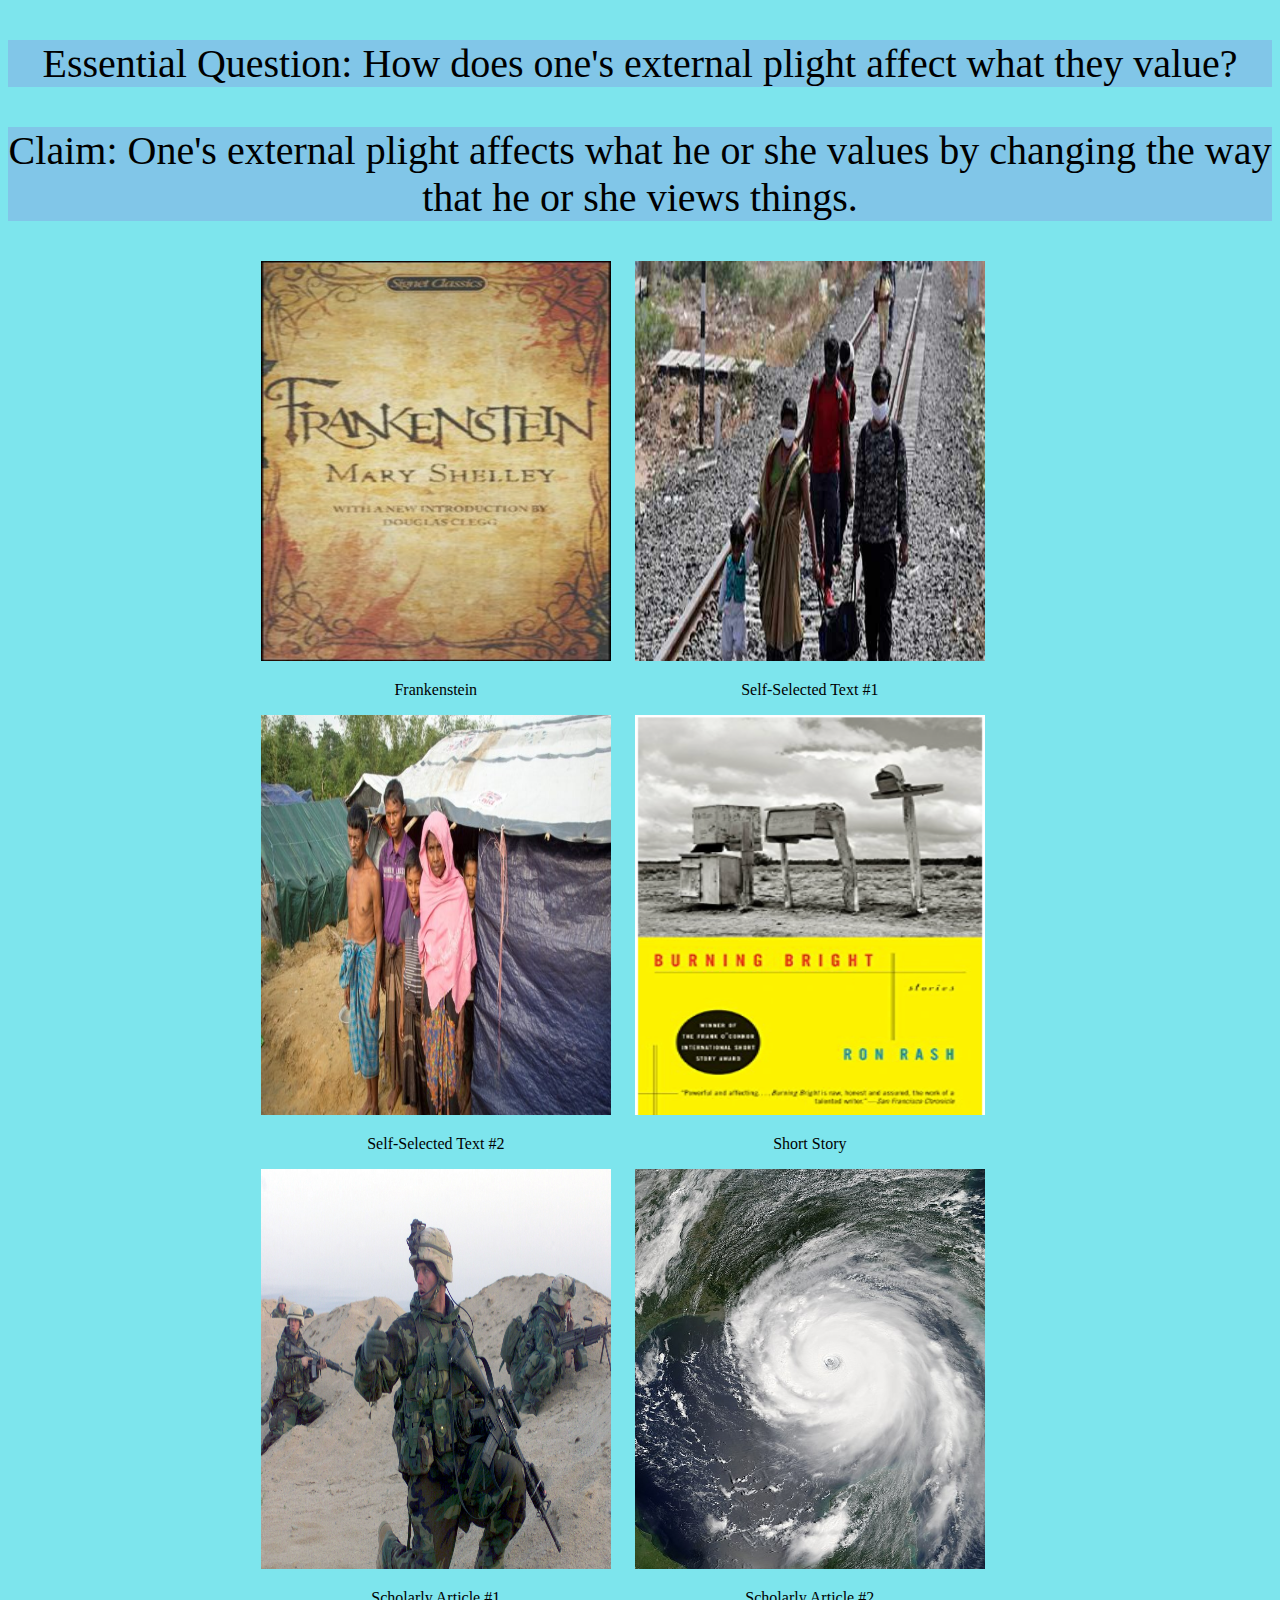
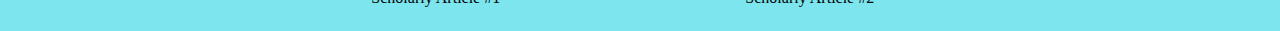
<file: index.html>
<!DOCTYPE html>
<html lang="en" dir="ltr">
  <head>
    <meta charset="utf-8">
    <link rel="stylesheet" href="style.css">
    <title>Frankenstein IBP</title>
  </head>
  <body>
    <div class="essentialq">
      <p>Essential Question: How does one's external plight affect what they value?</p>
    </div>
    <div class="essentialc">
      <p>Claim: One's external plight affects what he or she values by changing the way that he or she views things.</p>
    </div>

    <div class="">
      <div class="row1">
        <div class="frankenstein">
          <a href="frankenstein.html"><img src="images/frankenstein.JPG" alt="Images/frankenstein.JPG"></a>
          <p>Frankenstein</p>
        </div>
        <div class="st1">
          <a href="st1.html"><img src="images/India.JPEG" alt="Images/India.JPEG"></a>
          <p>Self-Selected Text #1</p>
        </div>
      </div>


      <div class="row2">
        <div class="st2">
          <a href="st2.html"><img src="images/Bangladesh.JPEG" alt="Images/Bangladesh.JPEG"></a>
          <p>Self-Selected Text #2</p>
        </div>
        <div class="ss">
          <a href="ss.html"><img src="images/book.PNG" alt="Images/book.PNG"></a>
          <p>Short Story</p>
        </div>
      </div>

      <div class="row3">
        <div class="sa1">
        <a href="sa1.html"><img src="images/Iraqi.JPEG" alt="Images/Iraqi.JPEG"></a>
        <p>Scholarly Article #1</p>
        </div>
        <div class="sa2">
          <a href="sa2.html"><img src="images/Katrina.JPEG" alt="Images/Katrina.JPG"></a>
          <p>Scholarly Article #2</p>
        </div>

      </div>
    </div>




  </body>
</html>
</file>
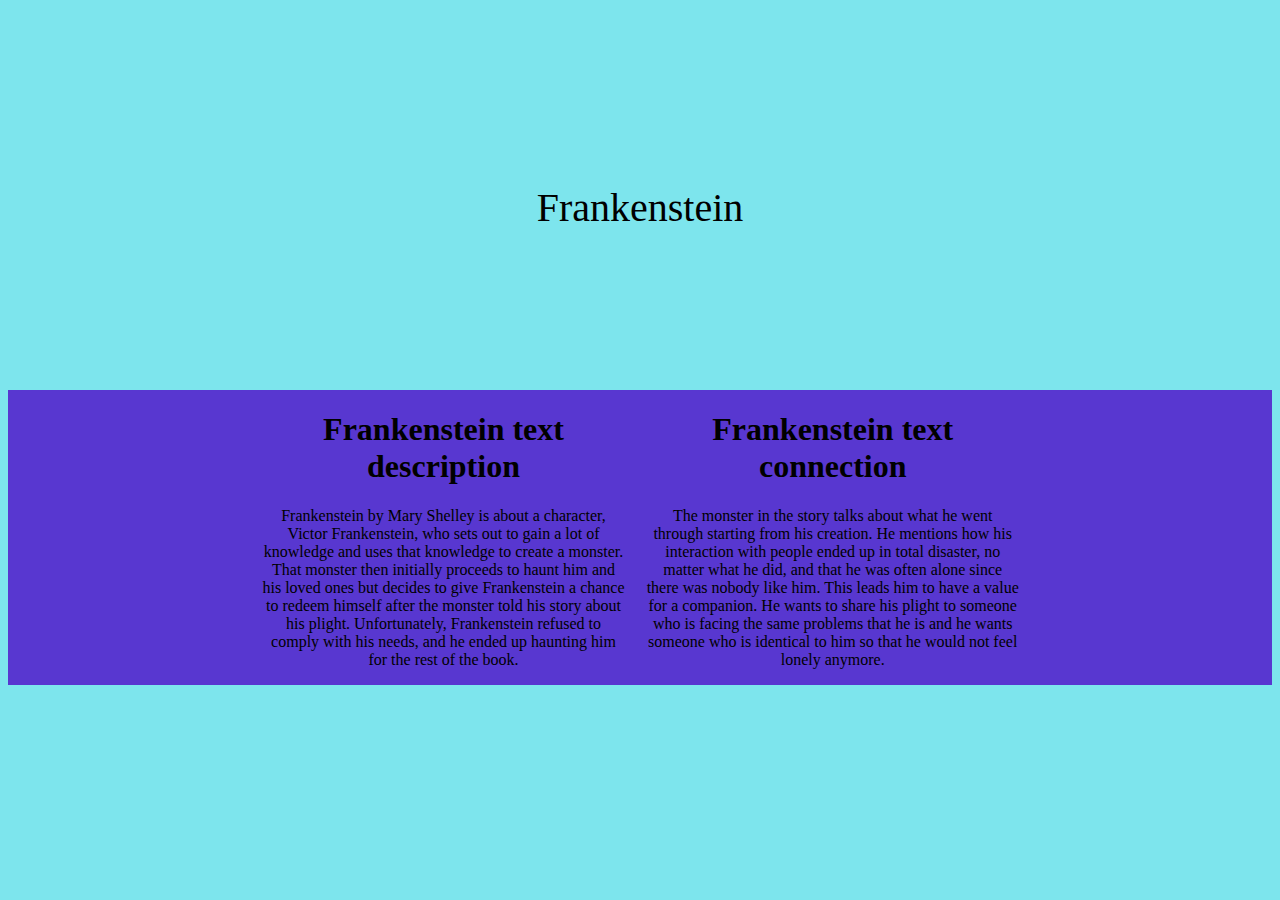
<file: frankenstein.html>
<!DOCTYPE html>
<html lang="en" dir="ltr">
  <head>
    <meta charset="utf-8">
    <link rel="stylesheet" href="style.css">
    <title>Frankenstein </title>
  </head>
  <body>


  <div class="evidence">
    <p class="inside">Frankenstein</p>
  </div>

  <div class="content">


    <div class="text1">
      <div class="description">
        <h1>Frankenstein text description</h1>
        <p>Frankenstein by Mary Shelley is about a character,
          Victor Frankenstein, who sets out to gain a lot of
          knowledge and uses that knowledge to create a monster.
          That monster then initially proceeds to haunt him and his
           loved ones but decides to give Frankenstein a chance to
           redeem himself after the monster told his story about his plight.
            Unfortunately, Frankenstein refused to comply with his needs,
            and he ended up haunting him for the rest of the book.</p>
      </div>
      <div class="connection">
        <h1>Frankenstein text connection</h1>
        <p>The monster in the story talks about what he went through
           starting from his creation. He mentions how his interaction
            with people ended up in total disaster, no matter what he did,
            and that he was often alone since there was nobody like him.
            This leads him to have a value for a companion. He wants to
            share his plight to someone who is facing the same problems
            that he is and he wants someone who is identical to him so
            that he would not feel lonely anymore.</p>
      </div>
    </div>


  </div>


  </body>
</html>
</file>
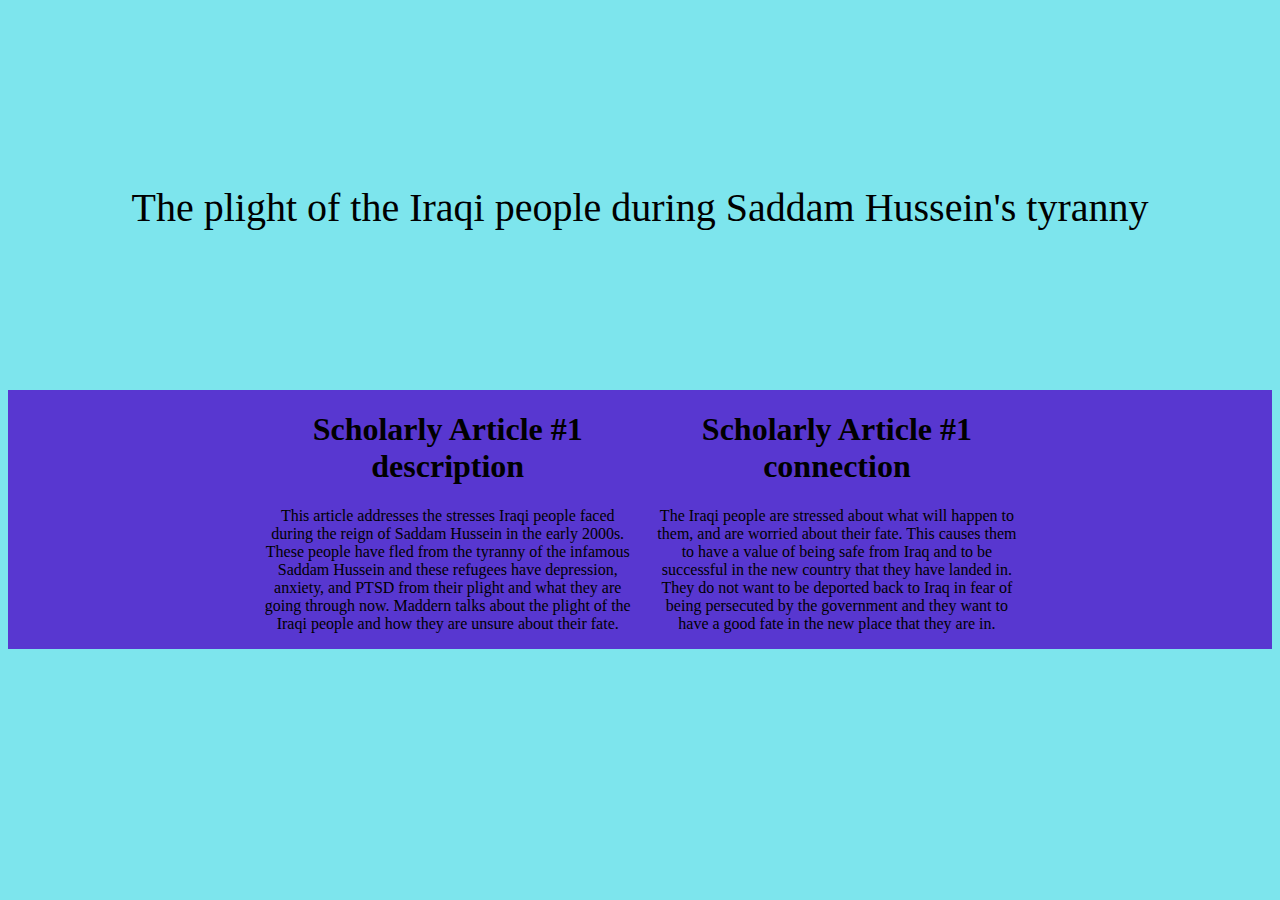
<file: sa1.html>
<!DOCTYPE html>
<html lang="en" dir="ltr">
  <head>
    <meta charset="utf-8">
    <link rel="stylesheet" href="style.css">
    <title>Scholarly Article #1 </title>
  </head>
  <body>


  <div class="evidence">
    <p class="inside">The plight of the Iraqi people during Saddam Hussein's tyranny</p>
  </div>

  <div class="content">


    <div class="text1">
      <div class="description">
        <h1>Scholarly Article #1 description</h1>
        <p>This article addresses the stresses Iraqi people faced during the reign of Saddam Hussein in the early 2000s. These people have fled from the tyranny of the infamous Saddam Hussein and these refugees have depression, anxiety, and PTSD from their plight and what they are going through now. Maddern talks about the plight of the Iraqi people and how they are unsure about their fate.</p>
      </div>
      <div class="connection">
        <h1>Scholarly Article #1 connection</h1>
        <p>The Iraqi people are stressed about what will happen to them, and are worried about their fate. This causes them to have a value of being safe from Iraq and to be successful in the new country that they have landed in. They do not want to be deported back to Iraq in fear of being persecuted by the government and they want to have a good fate in the new place that they are in.</p>
      </div>
    </div>


  </div>


  </body>
</html>
</file>
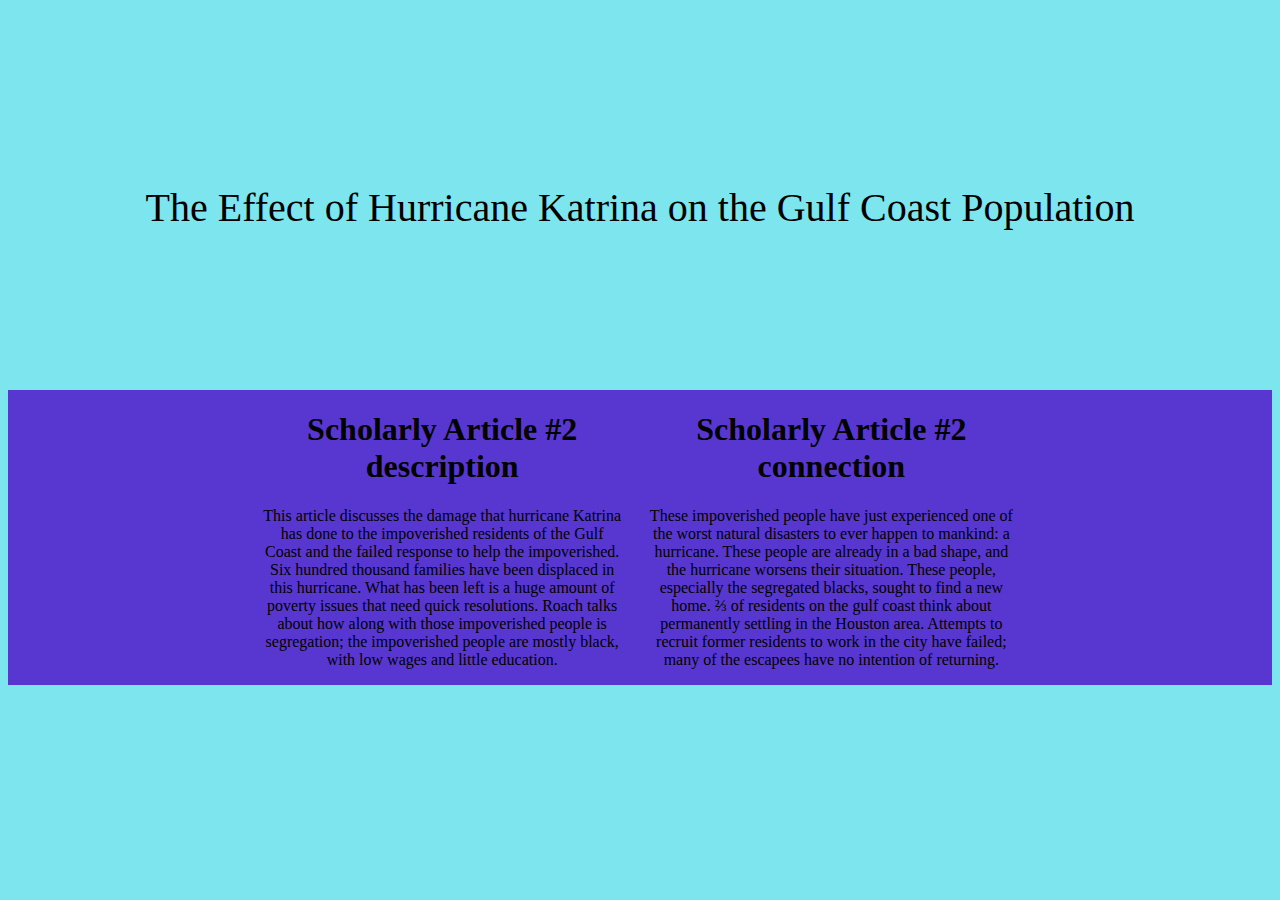
<file: sa2.html>
<!DOCTYPE html>
<html lang="en" dir="ltr">
  <head>
    <meta charset="utf-8">
    <link rel="stylesheet" href="style.css">
    <title>Scholarly Article #2 </title>
  </head>
  <body>


  <div class="evidence">
    <p class="inside">The Effect of Hurricane Katrina on the Gulf Coast Population</p>
  </div>

  <div class="content">


    <div class="text1">
      <div class="description">
        <h1>Scholarly Article #2 description</h1>
        <p>This article discusses the damage that hurricane Katrina has done to the impoverished residents of the Gulf Coast and the failed response to help the impoverished. Six hundred thousand families have been displaced in this hurricane. What has been left is a huge amount of poverty issues that need quick resolutions. Roach talks about how along with those impoverished people is segregation; the impoverished people are mostly black, with low wages and little education. </p>
      </div>
      <div class="connection">
        <h1>Scholarly Article #2 connection</h1>
        <p>These impoverished people have just experienced one of the worst natural disasters to ever happen to mankind: a hurricane. These people are already in a bad shape, and the hurricane worsens their situation. These people, especially the segregated blacks, sought to find a new home. ⅔ of residents on the gulf coast think about permanently settling in the Houston area. Attempts to recruit former residents to work in the city have failed; many of the escapees have no intention of returning.</p>
      </div>
    </div>


  </div>


  </body>
</html>
</file>
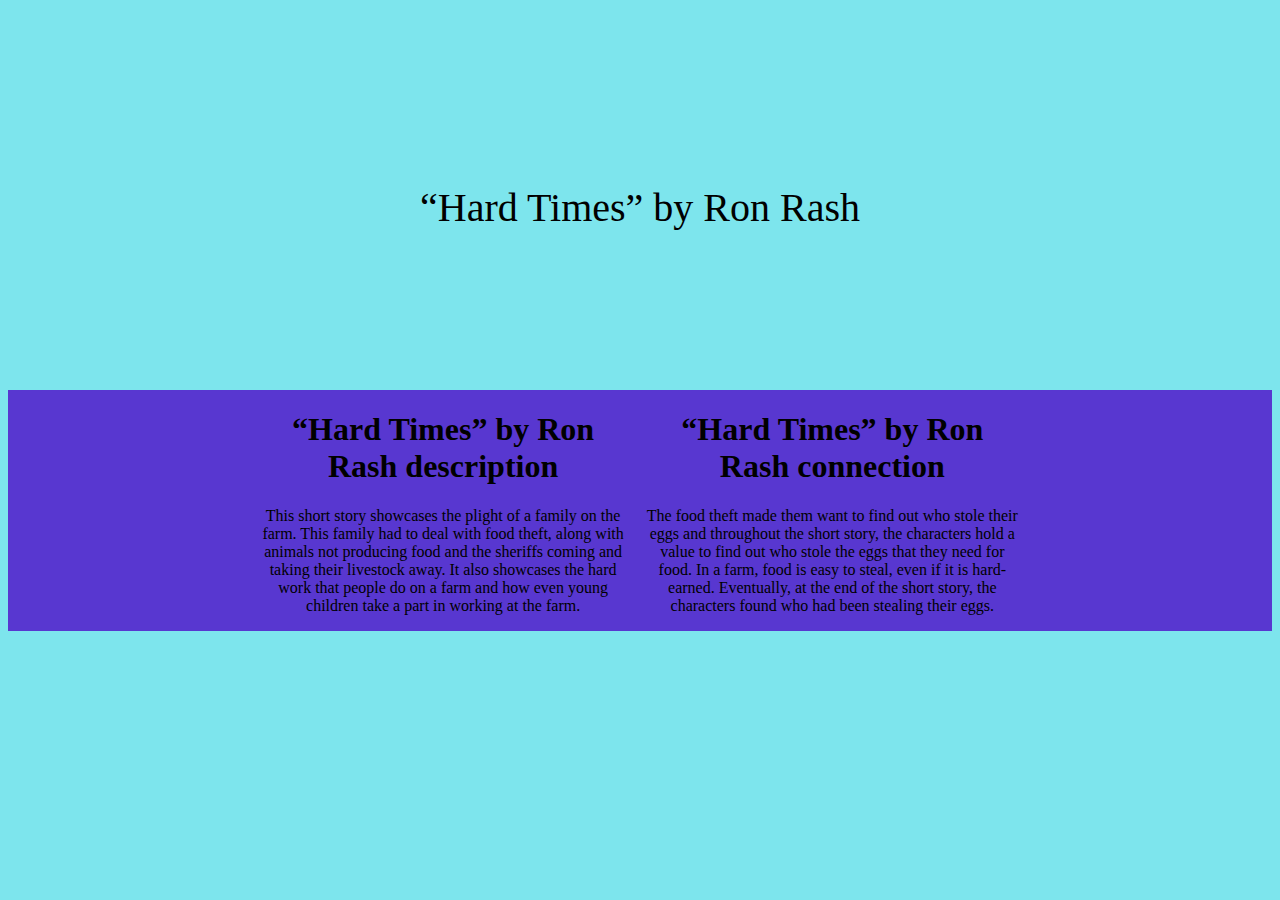
<file: ss.html>
<!DOCTYPE html>
<html lang="en" dir="ltr">
  <head>
    <meta charset="utf-8">
    <link rel="stylesheet" href="style.css">
    <title>“Hard Times” by Ron Rash </title>
  </head>
  <body>


  <div class="evidence">
    <p class="inside">“Hard Times” by Ron Rash</p>
  </div>

  <div class="content">


    <div class="text1">
      <div class="description">
        <h1>“Hard Times” by Ron Rash description</h1>
        <p>This short story showcases the plight of a family on the farm. This family had to deal with food theft, along with animals not producing food and the sheriffs coming and taking their livestock away. It also showcases the hard work that people do on a farm and how even young children take a part in working at the farm.</p>
      </div>
      <div class="connection">
        <h1>“Hard Times” by Ron Rash connection</h1>
        <p>The food theft made them want to find out who stole their eggs and throughout the short story, the characters hold a value to find out who stole the eggs that they need for food. In a farm, food is easy to steal, even if it is hard-earned. Eventually, at the end of the short story, the characters found who had been stealing their eggs.</p>
      </div>
    </div>


  </div>


  </body>
</html>
</file>
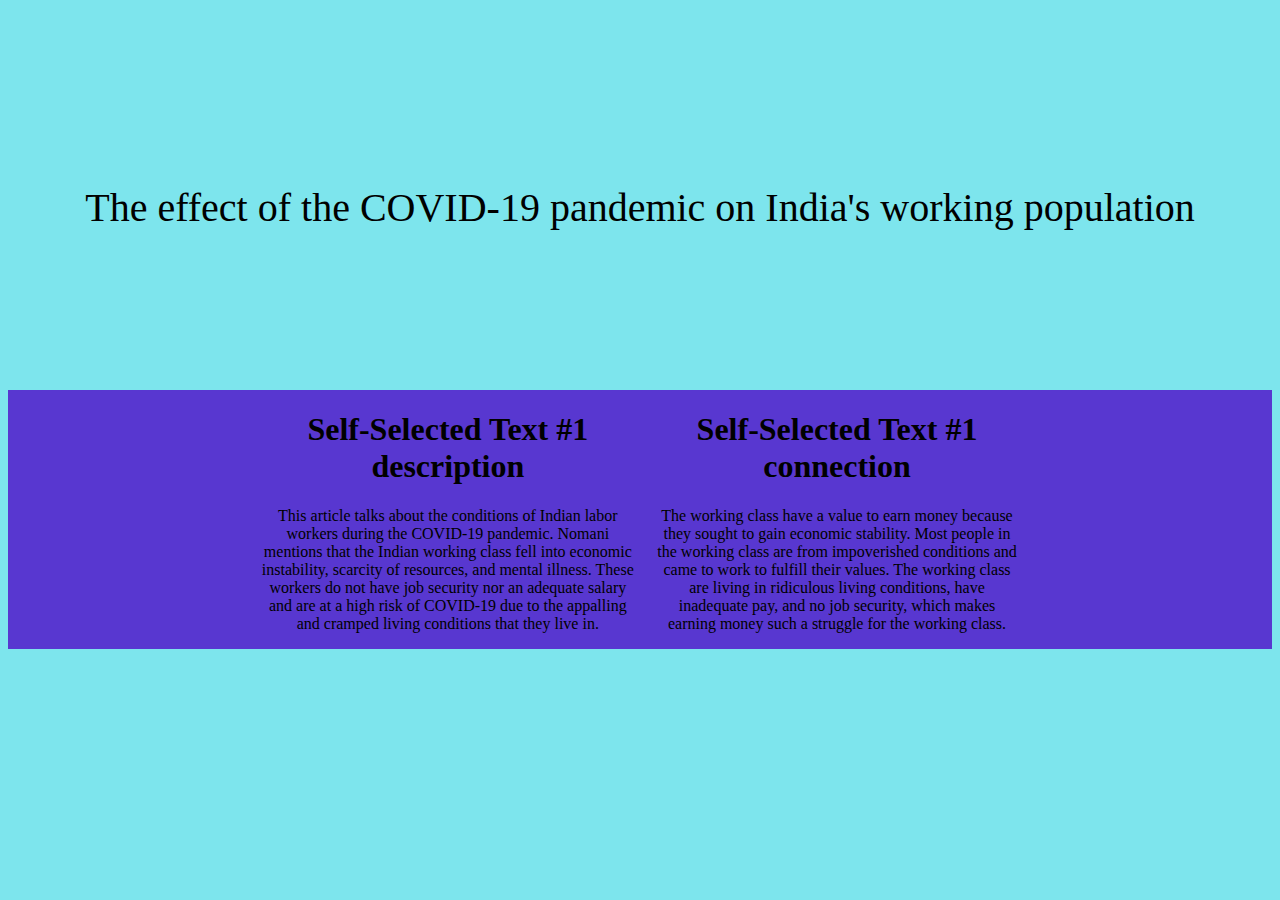
<file: st1.html>
<!DOCTYPE html>
<html lang="en" dir="ltr">
  <head>
    <meta charset="utf-8">
    <link rel="stylesheet" href="style.css">
    <title>Self-Selected Text #1 </title>
  </head>
  <body>


  <div class="evidence">
    <p class="inside">The effect of the COVID-19 pandemic on India's working population</p>
  </div>

  <div class="content">


    <div class="text1">
      <div class="description">
        <h1>Self-Selected Text #1 description</h1>
        <p>This article talks about the conditions of Indian labor workers during the COVID-19 pandemic. Nomani mentions that the Indian working class fell into economic instability, scarcity of resources, and mental illness. These workers do not have job security nor an adequate salary and are at a high risk of COVID-19 due to the appalling and cramped living conditions that they live in.</p>
      </div>
      <div class="connection">
        <h1>Self-Selected Text #1 connection</h1>
        <p>The working class have a value to earn money because they sought to gain economic stability. Most people in the working class are from impoverished conditions and came to work to fulfill their values. The working class are living in ridiculous living conditions, have inadequate pay, and no job security, which makes earning money such a struggle for the working class.</p>
      </div>
    </div>


  </div>


  </body>
</html>
</file>
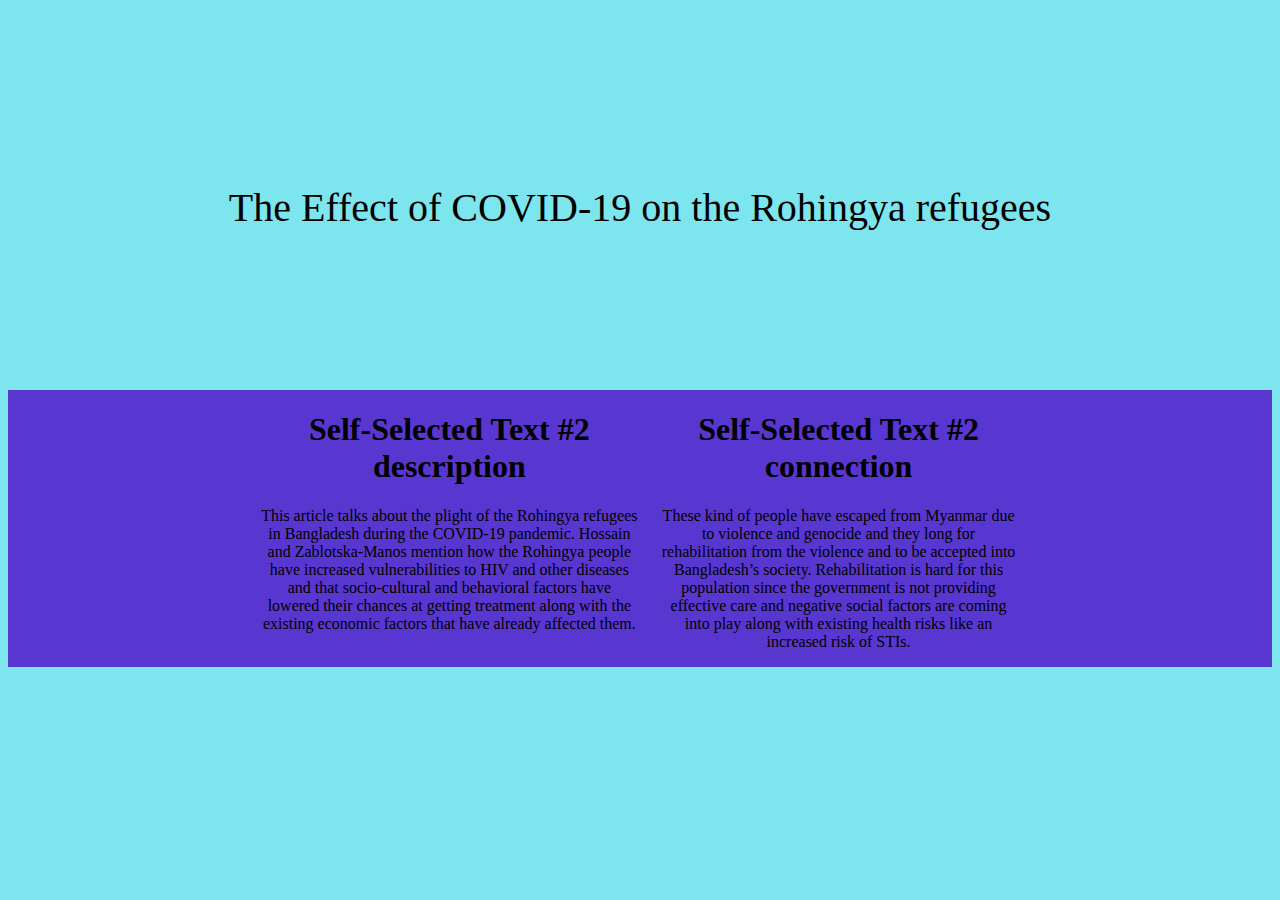
<file: st2.html>
<!DOCTYPE html>
<html lang="en" dir="ltr">
  <head>
    <meta charset="utf-8">
    <link rel="stylesheet" href="style.css">
    <title>Self-Selected Text #2 </title>
  </head>
  <body>


  <div class="evidence">
    <p class="inside">The Effect of COVID-19 on the Rohingya refugees</p>
  </div>

  <div class="content">


    <div class="text1">
      <div class="description">
        <h1>Self-Selected Text #2 description</h1>
        <p>This article talks about the plight of the Rohingya refugees in Bangladesh during the COVID-19 pandemic. Hossain and Zablotska-Manos mention how the Rohingya people have increased vulnerabilities to HIV and other diseases and that socio-cultural and behavioral factors have lowered their chances at getting treatment along with the existing economic factors that have already affected them. </p>
      </div>
      <div class="connection">
        <h1>Self-Selected Text #2 connection</h1>
        <p>These kind of people have escaped from Myanmar due to violence and genocide and they long for rehabilitation from the violence and to be accepted into Bangladesh’s society. Rehabilitation is hard for this population since the government is not providing effective care and negative social factors are coming into play along with existing health risks like an increased risk of STIs.</p>
      </div>
    </div>


  </div>


  </body>
</html>
</file>
<file: style.css>
.essentialq{
  text-align: center;
  font-size: 40px;
  font-family: cursive;
  background-color: #81C6E8;
}
.essentialc{
  text-align: center;
  font-size: 40px;
  font-family: cursive;
  background-color: #81C6E8;
}
body {
  background-color: #7DE5ED;
}
img {
  width: 350px;
  height: 400px;
}
h1{
  font-family: cursive;
}
.frankenstein{
  display: inline-block;
  text-align: center;
  margin-right: 20px;
}
.st1{
  display: inline-block;
  text-align: center;
}
.st2{
  display: inline-block;
  text-align: center;
  margin-right: 20px;
}
.ss{
  display: inline-block;
  text-align: center;
}
.sa1{
  display: inline-block;
  text-align: center;
  margin-right: 20px;
}
.sa2{
  display: inline-block;
  text-align: center;
}
.row1{
  width: 60%;
  margin: auto;
}
.row2{
  width: 60%;
  margin: auto;
}
.row3{
  width: 60%;
  margin: auto;
}
/*------------------------------------------*/
.evidence{
  height: 350px;
  width: 100%;
  text-align: center;
  font-family: cursive;
  font-size: 40px;
}
.content{
  background-color: #5837D0;
}
.inside{
  padding: 143.5px 0;
}
.description{
  text-align: center;
  float: left;
  margin-right: 20px;
}
.connection{
  text-align: center;
  float: right;
}
.text1{
  width: 60%;
  margin: auto;
  display: flex;
}
</file>
